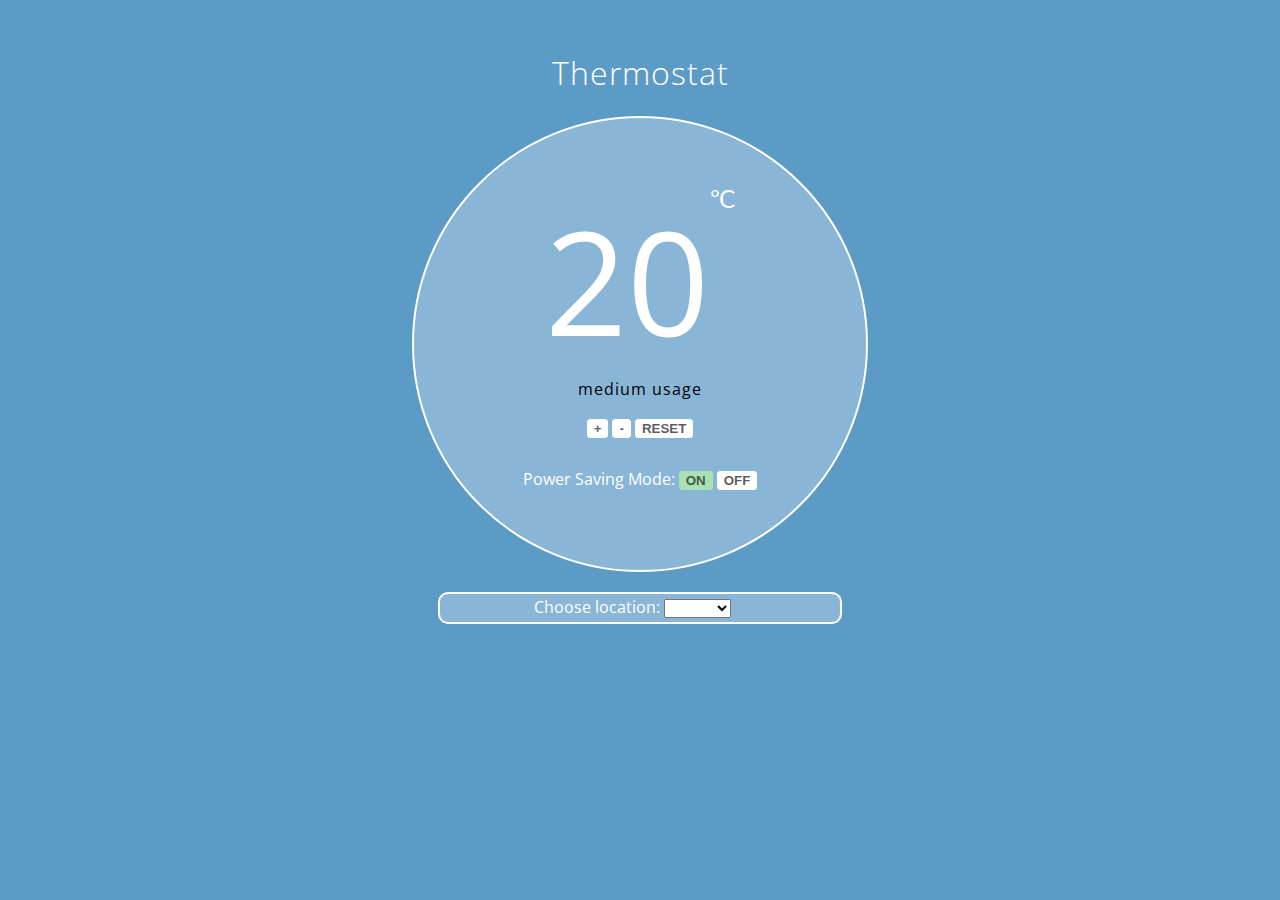
<file: public/index.html>
<!DOCTYPE html>
<html lang="en">
<head>
  <meta charset="UTF-8">
  <meta name="viewport" content="width=device-width, initial-scale=1.0">
  <title>Thermostat</title>

  <!-- CSS -->
  <link rel="stylesheet" href="styles/style.css">

  <!-- Line Awesome -->
  <link rel="stylesheet" href="https://maxst.icons8.com/vue-static/landings/line-awesome/line-awesome/1.3.0/css/line-awesome.min.css">

  <!-- jQuery -->
  <script src="http://code.jquery.com/jquery-3.3.1.js"></script>
</head>
<body>
  <section class="thermostat-container">
    <h1 class="title">Thermostat <i class="las la-temperature-high"></i></h1>

    <div class="inner-container">
      <div class="display-temp">
        <p class="temperature" id="temperature">20</p>
        <span class="celcius">&#8451;</span>
      </div>

      <div class="energy-usage">
        <p class="current-usage">medium usage</p>
      </div>

      <div class="buttons">
        <button class="temp-up">+</button>
        <button class="temp-down">-</button>
        <button class="temp-reset">reset</button>
      </div>

      <div class="power-saving-mode">
        <p>Power Saving Mode:</p>
        <button class="psm-on green">on</button>
        <button class="psm-off">off</button>
      </div>
    </div>
  </section>

  <section class="weather-container">
    <div class="inner-weather-container">
      <label>Choose location:
        <select name="current-city" id="current-city">
          <option value=""></option>
          <option value="london">London</option>
          <option value="paris">Paris</option>
          <option value="toronto">Toronto</option>
          <option value="tokyo">Tokyo</option>
        </select>
      </label>
      <p class="current-temperature" id="current-temperature"></p>
    </div>
  </section>

  <!-- JS files -->
  <script src="javascript/src/Thermostat.js"></script>
  <script src="javascript/src/interface.js"></script>
  <script src="javascript/src/getWeather.js"></script>
  
</body>
</html>
</file>
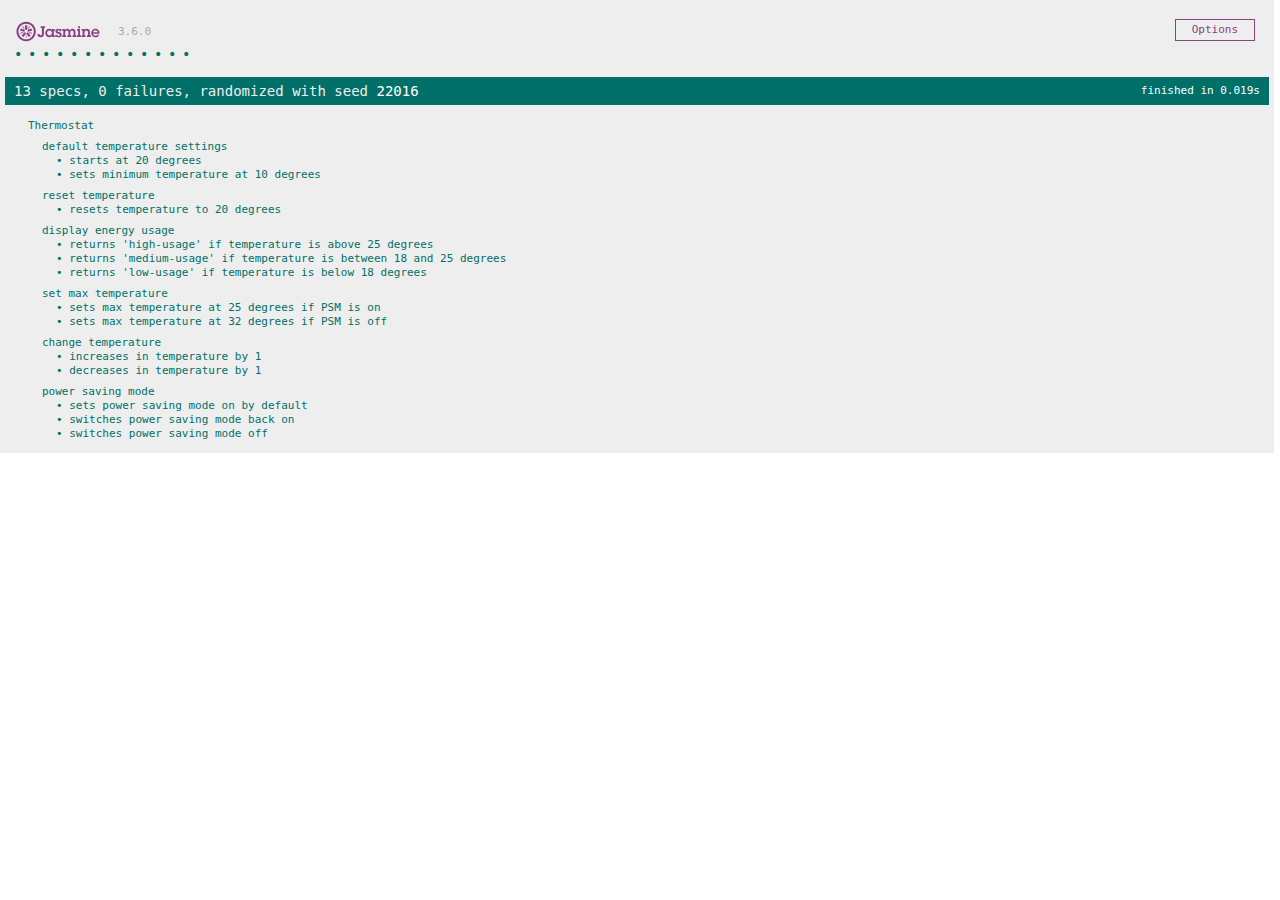
<file: SpecRunner.html>
<!DOCTYPE html>
<html>
<head>
  <meta charset="utf-8">

  <title>Jasmine Spec Runner v3.6.0</title>

  <link rel="shortcut icon" type="image/png" href="lib/jasmine-3.6.0/jasmine_favicon.png">
  <link rel="stylesheet" href="lib/jasmine-3.6.0/jasmine.css">

  <script src="lib/jasmine-3.6.0/jasmine.js"></script>
  <script src="lib/jasmine-3.6.0/jasmine-html.js"></script>
  <script src="lib/jasmine-3.6.0/boot.js"></script>

  <!-- include source files -->
  <script src="public/javascript/src/Thermostat.js"></script>

  <!-- include spec files here... -->
  <script src="public/javascript/spec/thermostatSpec.js"></script>
</head>

<body>
</body>
</html>
</file>
<file: public/styles/style.css>
@import url("https://fonts.googleapis.com/css2?family=Open+Sans:wght@300;400;700&display=swap");
body {
  text-align: center;
  background-color: #5d9bc7;
  color: #fff;
  font-family: "Open Sans", sans-serif; }

button {
  text-transform: uppercase;
  background: #fff;
  border: 1px solid #fff;
  border-radius: 3px;
  color: #1c1c1cb9;
  font-weight: 700;
  cursor: pointer; }

.title {
  padding-top: 30px;
  font-weight: 300;
  letter-spacing: 1px; }

.inner-container {
  display: flex;
  flex-direction: column;
  justify-content: center;
  width: 420px;
  height: 420px;
  max-width: 60%;
  margin: 0 auto;
  padding: 1em;
  background-color: #89b6d6;
  border: 2px solid #fff;
  border-radius: 50%; }
  .inner-container .display-temp {
    display: flex;
    justify-content: center; }
  .inner-container .temperature {
    margin: 0;
    font-size: 9rem; }
  .inner-container .celcius {
    font-size: 1.5rem; }
  .inner-container .temp-up:hover,
  .inner-container .temp-down:hover,
  .inner-container .temp-reset:hover {
    background: #e6e6e6;
    border: 1px solid #e6e6e6; }
  .inner-container .current-usage {
    margin-top: 0;
    color: #000;
    letter-spacing: 1px; }
  .inner-container .power-saving-mode > p {
    display: inline-block;
    padding-top: .9em; }
  .inner-container .power-saving-mode .green {
    background: #A8E1B2;
    border: 1px solid #A8E1B2; }

.inner-weather-container {
  display: flex;
  justify-content: center;
  align-items: center;
  gap: 1em;
  width: 400px;
  max-width: 60%;
  margin: 20px auto 0;
  padding: 2px 0 4px;
  background: #89b6d6;
  border: 2px solid #fff;
  border-radius: 10px; }
  .inner-weather-container select {
    cursor: pointer; }
  .inner-weather-container .current-temperature {
    margin: 0;
    font-weight: 700;
    font-size: 1.2rem; }

/*# sourceMappingURL=style.css.map */
</file>
<file: lib/jasmine-3.6.0/jasmine.css>
@charset "UTF-8";
body { overflow-y: scroll; }

.jasmine_html-reporter { width: 100%; background-color: #eee; padding: 5px; margin: -8px; font-size: 11px; font-family: Monaco, "Lucida Console", monospace; line-height: 14px; color: #333; }

.jasmine_html-reporter a { text-decoration: none; }

.jasmine_html-reporter a:hover { text-decoration: underline; }

.jasmine_html-reporter p, .jasmine_html-reporter h1, .jasmine_html-reporter h2, .jasmine_html-reporter h3, .jasmine_html-reporter h4, .jasmine_html-reporter h5, .jasmine_html-reporter h6 { margin: 0; line-height: 14px; }

.jasmine_html-reporter .jasmine-banner, .jasmine_html-reporter .jasmine-symbol-summary, .jasmine_html-reporter .jasmine-summary, .jasmine_html-reporter .jasmine-result-message, .jasmine_html-reporter .jasmine-spec .jasmine-description, .jasmine_html-reporter .jasmine-spec-detail .jasmine-description, .jasmine_html-reporter .jasmine-alert .jasmine-bar, .jasmine_html-reporter .jasmine-stack-trace { padding-left: 9px; padding-right: 9px; }

.jasmine_html-reporter .jasmine-banner { position: relative; }

.jasmine_html-reporter .jasmine-banner .jasmine-title { background: url("[data-uri]") no-repeat; background: url("[data-uri]") no-repeat, none; -moz-background-size: 100%; -o-background-size: 100%; -webkit-background-size: 100%; background-size: 100%; display: block; float: left; width: 90px; height: 25px; }

.jasmine_html-reporter .jasmine-banner .jasmine-version { margin-left: 14px; position: relative; top: 6px; }

.jasmine_html-reporter #jasmine_content { position: fixed; right: 100%; }

.jasmine_html-reporter .jasmine-version { color: #aaa; }

.jasmine_html-reporter .jasmine-banner { margin-top: 14px; }

.jasmine_html-reporter .jasmine-duration { color: #fff; float: right; line-height: 28px; padding-right: 9px; }

.jasmine_html-reporter .jasmine-symbol-summary { overflow: hidden; margin: 14px 0; }

.jasmine_html-reporter .jasmine-symbol-summary li { display: inline-block; height: 10px; width: 14px; font-size: 16px; }

.jasmine_html-reporter .jasmine-symbol-summary li.jasmine-passed { font-size: 14px; }

.jasmine_html-reporter .jasmine-symbol-summary li.jasmine-passed:before { color: #007069; content: "•"; }

.jasmine_html-reporter .jasmine-symbol-summary li.jasmine-failed { line-height: 9px; }

.jasmine_html-reporter .jasmine-symbol-summary li.jasmine-failed:before { color: #ca3a11; content: "×"; font-weight: bold; margin-left: -1px; }

.jasmine_html-reporter .jasmine-symbol-summary li.jasmine-excluded { font-size: 14px; }

.jasmine_html-reporter .jasmine-symbol-summary li.jasmine-excluded:before { color: #bababa; content: "•"; }

.jasmine_html-reporter .jasmine-symbol-summary li.jasmine-excluded-no-display { font-size: 14px; display: none; }

.jasmine_html-reporter .jasmine-symbol-summary li.jasmine-pending { line-height: 17px; }

.jasmine_html-reporter .jasmine-symbol-summary li.jasmine-pending:before { color: #ba9d37; content: "*"; }

.jasmine_html-reporter .jasmine-symbol-summary li.jasmine-empty { font-size: 14px; }

.jasmine_html-reporter .jasmine-symbol-summary li.jasmine-empty:before { color: #ba9d37; content: "•"; }

.jasmine_html-reporter .jasmine-run-options { float: right; margin-right: 5px; border: 1px solid #8a4182; color: #8a4182; position: relative; line-height: 20px; }

.jasmine_html-reporter .jasmine-run-options .jasmine-trigger { cursor: pointer; padding: 8px 16px; }

.jasmine_html-reporter .jasmine-run-options .jasmine-payload { position: absolute; display: none; right: -1px; border: 1px solid #8a4182; background-color: #eee; white-space: nowrap; padding: 4px 8px; }

.jasmine_html-reporter .jasmine-run-options .jasmine-payload.jasmine-open { display: block; }

.jasmine_html-reporter .jasmine-bar { line-height: 28px; font-size: 14px; display: block; color: #eee; }

.jasmine_html-reporter .jasmine-bar.jasmine-failed, .jasmine_html-reporter .jasmine-bar.jasmine-errored { background-color: #ca3a11; border-bottom: 1px solid #eee; }

.jasmine_html-reporter .jasmine-bar.jasmine-passed { background-color: #007069; }

.jasmine_html-reporter .jasmine-bar.jasmine-incomplete { background-color: #bababa; }

.jasmine_html-reporter .jasmine-bar.jasmine-skipped { background-color: #bababa; }

.jasmine_html-reporter .jasmine-bar.jasmine-warning { background-color: #ba9d37; color: #333; }

.jasmine_html-reporter .jasmine-bar.jasmine-menu { background-color: #fff; color: #aaa; }

.jasmine_html-reporter .jasmine-bar.jasmine-menu a { color: #333; }

.jasmine_html-reporter .jasmine-bar a { color: white; }

.jasmine_html-reporter.jasmine-spec-list .jasmine-bar.jasmine-menu.jasmine-failure-list, .jasmine_html-reporter.jasmine-spec-list .jasmine-results .jasmine-failures { display: none; }

.jasmine_html-reporter.jasmine-failure-list .jasmine-bar.jasmine-menu.jasmine-spec-list, .jasmine_html-reporter.jasmine-failure-list .jasmine-summary { display: none; }

.jasmine_html-reporter .jasmine-results { margin-top: 14px; }

.jasmine_html-reporter .jasmine-summary { margin-top: 14px; }

.jasmine_html-reporter .jasmine-summary ul { list-style-type: none; margin-left: 14px; padding-top: 0; padding-left: 0; }

.jasmine_html-reporter .jasmine-summary ul.jasmine-suite { margin-top: 7px; margin-bottom: 7px; }

.jasmine_html-reporter .jasmine-summary li.jasmine-passed a { color: #007069; }

.jasmine_html-reporter .jasmine-summary li.jasmine-failed a { color: #ca3a11; }

.jasmine_html-reporter .jasmine-summary li.jasmine-empty a { color: #ba9d37; }

.jasmine_html-reporter .jasmine-summary li.jasmine-pending a { color: #ba9d37; }

.jasmine_html-reporter .jasmine-summary li.jasmine-excluded a { color: #bababa; }

.jasmine_html-reporter .jasmine-specs li.jasmine-passed a:before { content: "• "; }

.jasmine_html-reporter .jasmine-specs li.jasmine-failed a:before { content: "× "; }

.jasmine_html-reporter .jasmine-specs li.jasmine-empty a:before { content: "* "; }

.jasmine_html-reporter .jasmine-specs li.jasmine-pending a:before { content: "• "; }

.jasmine_html-reporter .jasmine-specs li.jasmine-excluded a:before { content: "• "; }

.jasmine_html-reporter .jasmine-description + .jasmine-suite { margin-top: 0; }

.jasmine_html-reporter .jasmine-suite { margin-top: 14px; }

.jasmine_html-reporter .jasmine-suite a { color: #333; }

.jasmine_html-reporter .jasmine-failures .jasmine-spec-detail { margin-bottom: 28px; }

.jasmine_html-reporter .jasmine-failures .jasmine-spec-detail .jasmine-description { background-color: #ca3a11; color: white; }

.jasmine_html-reporter .jasmine-failures .jasmine-spec-detail .jasmine-description a { color: white; }

.jasmine_html-reporter .jasmine-result-message { padding-top: 14px; color: #333; white-space: pre-wrap; }

.jasmine_html-reporter .jasmine-result-message span.jasmine-result { display: block; }

.jasmine_html-reporter .jasmine-stack-trace { margin: 5px 0 0 0; max-height: 224px; overflow: auto; line-height: 18px; color: #666; border: 1px solid #ddd; background: white; white-space: pre; }
</file>
